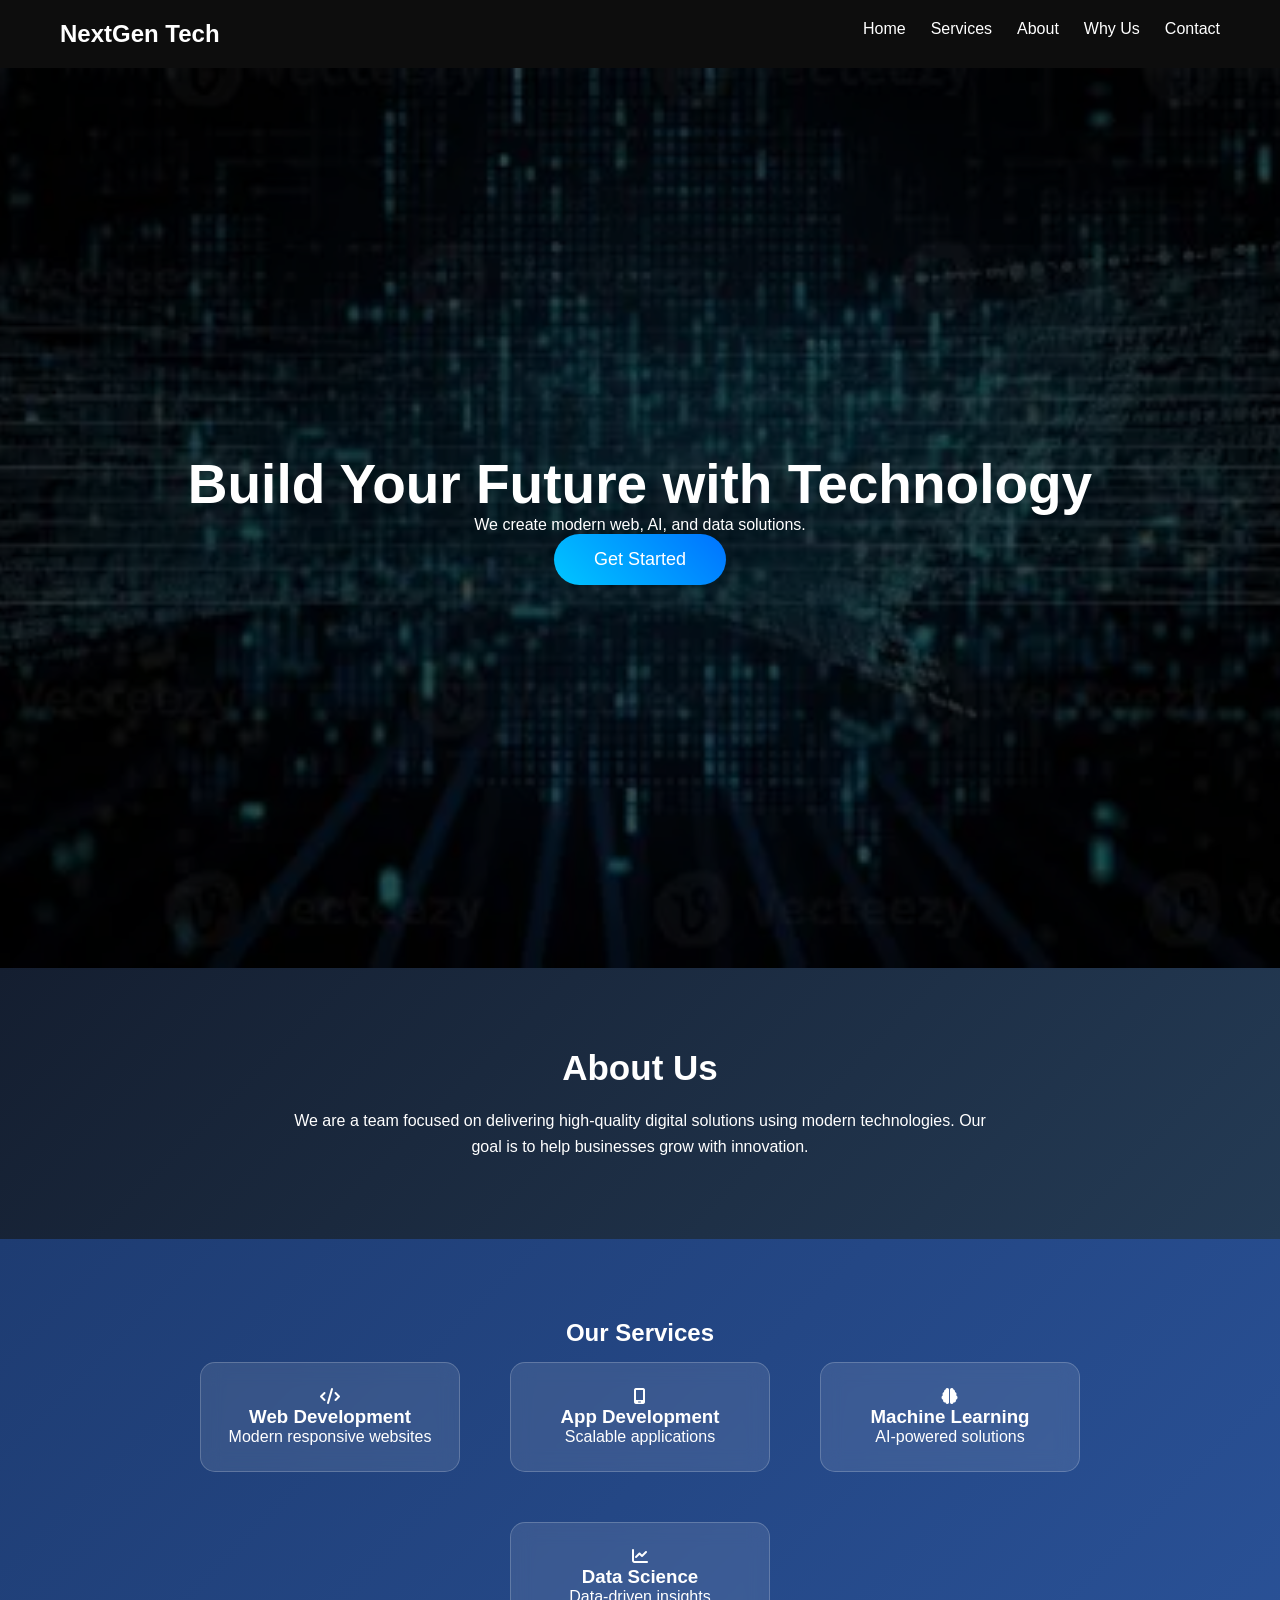
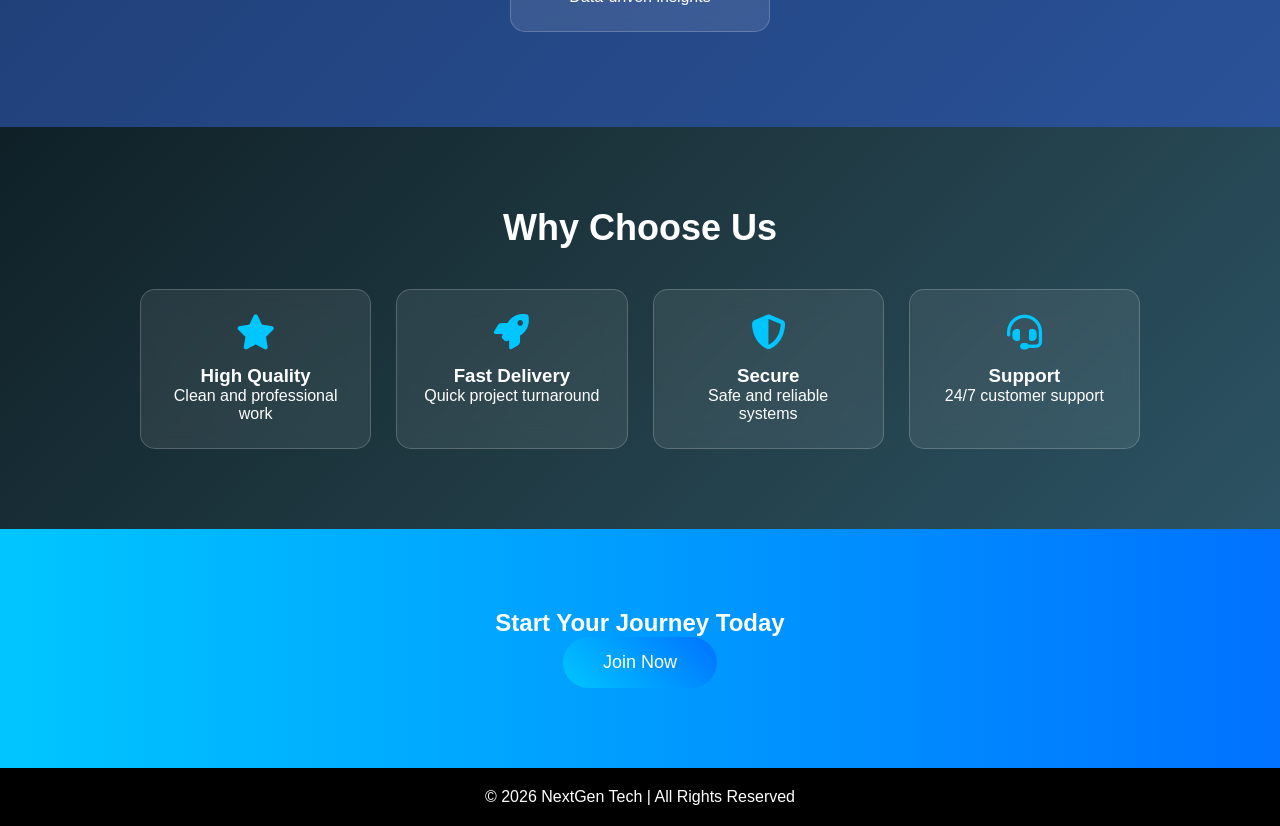
<file: Level1_Task2_LandingPage/index.html>
<!DOCTYPE html>
<html lang="en">
<head>
    <meta charset="UTF-8">
    <meta name="viewport" content="width=device-width, initial-scale=1.0">
    <title>NextGen Tech</title>

    <!-- CSS -->
    <link rel="stylesheet" href="style.css">

    <!-- ICONS -->
    <link rel="stylesheet" href="https://cdnjs.cloudflare.com/ajax/libs/font-awesome/6.5.0/css/all.min.css">
</head>
<body>

<!-- NAVBAR -->
<nav>
    <h2>NextGen Tech</h2>
    <ul>
        <li><a href="#hero">Home</a></li>
        <li><a href="#services">Services</a></li>
        <li><a href="#about">About</a></li>
        <li><a href="#features">Why Us</a></li>
        <li><a href="#contact">Contact</a></li>
    </ul>
</nav>

<!-- HERO -->
<section id="hero" class="hero fade">
    <div class="overlay"></div>

    <div class="hero-content">
        <h1>Build Your Future with Technology</h1>
        <p>We create modern web, AI, and data solutions.</p>
        <button class="btn">Get Started</button>
    </div>
</section>

<!-- ABOUT -->
<section id="about" class="about fade">
    <h2>About Us</h2>
    <p>
        We are a team focused on delivering high-quality digital solutions using modern technologies.
        Our goal is to help businesses grow with innovation.
    </p>
</section>

<!-- SERVICES -->
<section id="services" class="services fade">
    <h2>Our Services</h2>

    <div class="cards">

        <div class="card fade">
            <i class="fa-solid fa-code"></i>
            <h3>Web Development</h3>
            <p>Modern responsive websites</p>
        </div>

        <div class="card fade">
            <i class="fa-solid fa-mobile-screen"></i>
            <h3>App Development</h3>
            <p>Scalable applications</p>
        </div>

        <div class="card fade">
            <i class="fa-solid fa-brain"></i>
            <h3>Machine Learning</h3>
            <p>AI-powered solutions</p>
        </div>

        <div class="card fade">
            <i class="fa-solid fa-chart-line"></i>
            <h3>Data Science</h3>
            <p>Data-driven insights</p>
        </div>

    </div>
</section>



<!-- FEATURES -->
<section id="features" class="features fade">
    <h2>Why Choose Us</h2>

    <div class="cards">

        <div class="card fade">
            <i class="fa-solid fa-star"></i>
            <h3>High Quality</h3>
            <p>Clean and professional work</p>
        </div>

        <div class="card fade">
            <i class="fa-solid fa-rocket"></i>
            <h3>Fast Delivery</h3>
            <p>Quick project turnaround</p>
        </div>

        <div class="card fade">
            <i class="fa-solid fa-shield-halved"></i>
            <h3>Secure</h3>
            <p>Safe and reliable systems</p>
        </div>

        <div class="card fade">
            <i class="fa-solid fa-headset"></i>
            <h3>Support</h3>
            <p>24/7 customer support</p>
        </div>

    </div>
</section>

<!-- CTA (CONTACT) -->
<section id="contact" class="cta fade">
    <h2>Start Your Journey Today</h2>
    <button class="btn">Join Now</button>
</section>

<!-- FOOTER -->
<footer>
    <p>© 2026 NextGen Tech | All Rights Reserved</p>
</footer>

<!-- SCROLL ANIMATION SCRIPT -->
<script>
const elements = document.querySelectorAll('.fade');

window.addEventListener('scroll', () => {
    elements.forEach(el => {
        const top = el.getBoundingClientRect().top;

        if (top < window.innerHeight - 100) {
            el.classList.add('show');
        }
    });
});
</script>

</body>
</html>
</file>
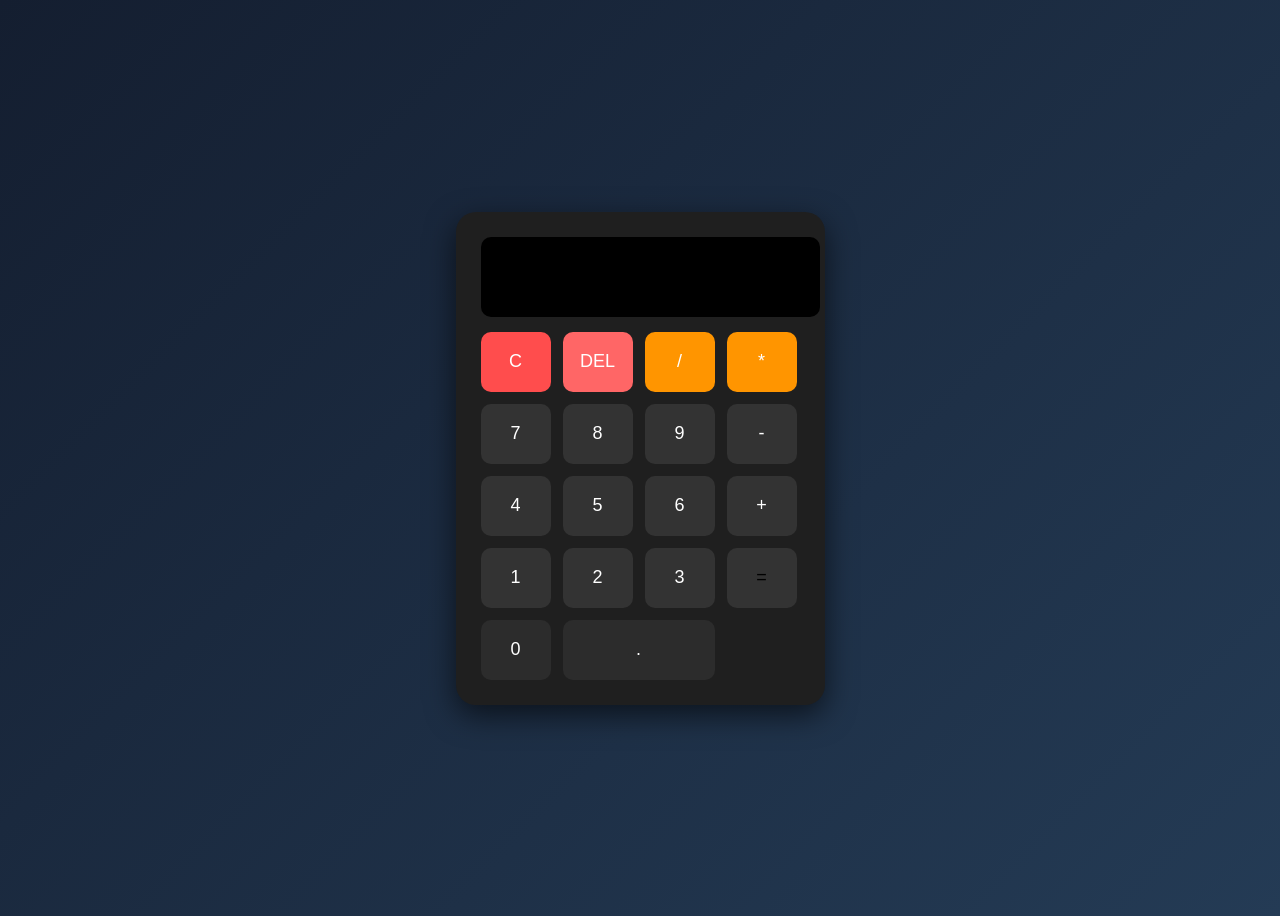
<file: Level1_Task3_Calculator/index.html>
<!DOCTYPE html>
<html lang="en">
<head>
    <meta charset="UTF-8">
    <meta name="viewport" content="width=device-width, initial-scale=1.0">
    <title>Calculator</title>
    <link rel="stylesheet" href="style.css">
</head>
<body>

<div class="calculator">
    
    <input type="text" id="display" readonly>

    <div class="buttons">
        <button onclick="clearDisplay()">C</button>
        <button onclick="deleteLast()">DEL</button>
        <button onclick="append('/')">/</button>
        <button onclick="append('*')">*</button>

        <button onclick="append('7')">7</button>
        <button onclick="append('8')">8</button>
        <button onclick="append('9')">9</button>
        <button onclick="append('-')">-</button>

        <button onclick="append('4')">4</button>
        <button onclick="append('5')">5</button>
        <button onclick="append('6')">6</button>
        <button onclick="append('+')">+</button>

        <button onclick="append('1')">1</button>
        <button onclick="append('2')">2</button>
        <button onclick="append('3')">3</button>
        <button onclick="calculate()">=</button>

        <button onclick="append('0')">0</button>
        <button onclick="append('.')">.</button>
    </div>

</div>

<script src="script.js"></script>
</body>
</html>
</file>
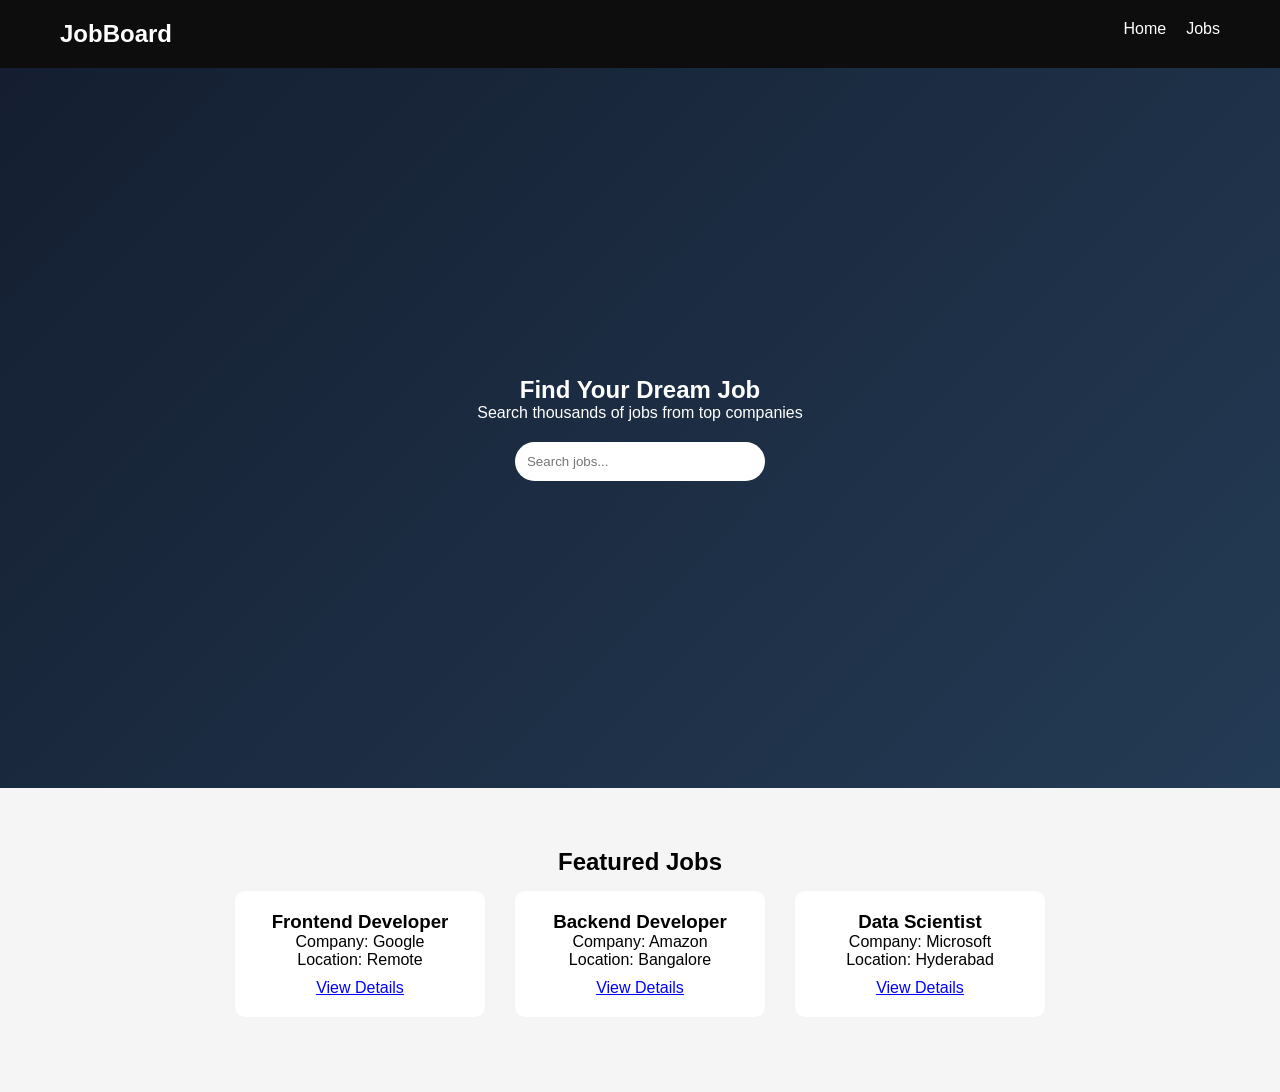
<file: Level2_Task1_JobBoard/index.html>
<!DOCTYPE html>
<html lang="en">
<head>
    <meta charset="UTF-8">
    <meta name="viewport" content="width=device-width, initial-scale=1.0">
    <title>Job Board</title>

    <link rel="stylesheet" href="style.css">
</head>
<body>

<!-- NAVBAR -->
<nav>
    <h2>JobBoard</h2>
    <ul>
        <li><a href="index.html">Home</a></li>
        <li><a href="jobs.html">Jobs</a></li>
    </ul>
</nav>

<!-- HERO -->
<section class="hero">
    <div class="overlay"></div>

    <div class="hero-content">
        <h1>Find Your Dream Job</h1>
        <p>Search thousands of jobs from top companies</p>

        <input type="text" placeholder="Search jobs..." id="searchBox">
    </div>
</section>

<!-- FEATURED JOBS -->
<section class="jobs">
    <h2>Featured Jobs</h2>

    <div class="job-container">

        <div class="job-card">
            <h3>Frontend Developer</h3>
            <p>Company: Google</p>
            <p>Location: Remote</p>
            <a href="job-details.html">View Details</a>
        </div>

        <div class="job-card">
            <h3>Backend Developer</h3>
            <p>Company: Amazon</p>
            <p>Location: Bangalore</p>
            <a href="job-details.html">View Details</a>
        </div>

        <div class="job-card">
            <h3>Data Scientist</h3>
            <p>Company: Microsoft</p>
            <p>Location: Hyderabad</p>
            <a href="job-details.html">View Details</a>
        </div>

    </div>
</section>

</body>
</html>
</file>
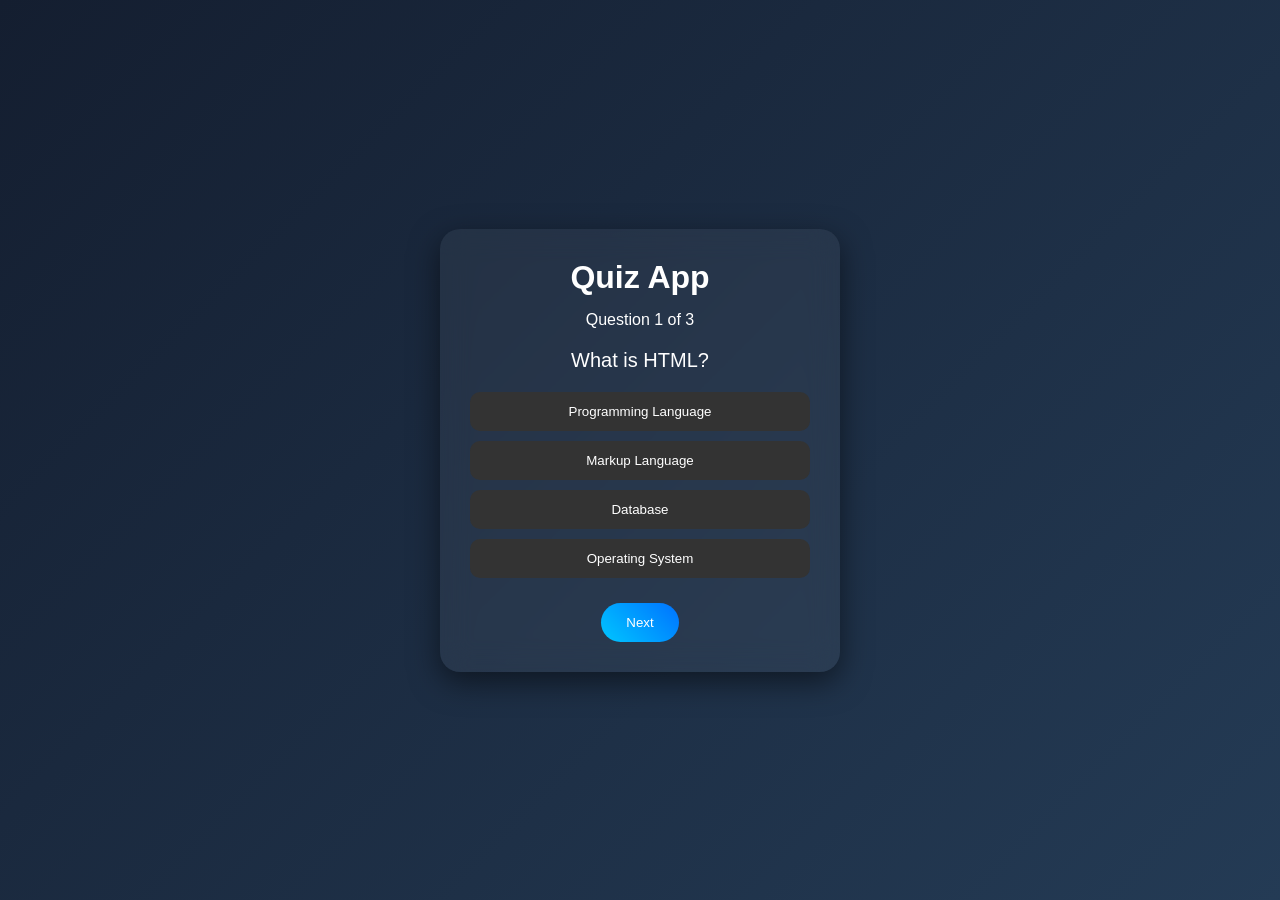
<file: Level2_Task2_QuizApp/index.html>
<!DOCTYPE html>
<html lang="en">
<head>
    <meta charset="UTF-8">
    <meta name="viewport" content="width=device-width, initial-scale=1.0">
    <title>Quiz App</title>

    <link rel="stylesheet" href="style.css">
</head>
<body>

<div class="quiz-container">

    <h1>Quiz App</h1>
    <p id="progress"></p>

    <div id="question">Question will appear here</div>

    <div id="answers">
        <button class="btn">Answer 1</button>
        <button class="btn">Answer 2</button>
        <button class="btn">Answer 3</button>
        <button class="btn">Answer 4</button>
    </div>

    <button id="nextBtn">Next</button>

</div>

<script src="script.js"></script>
</body>
</html>
</file>
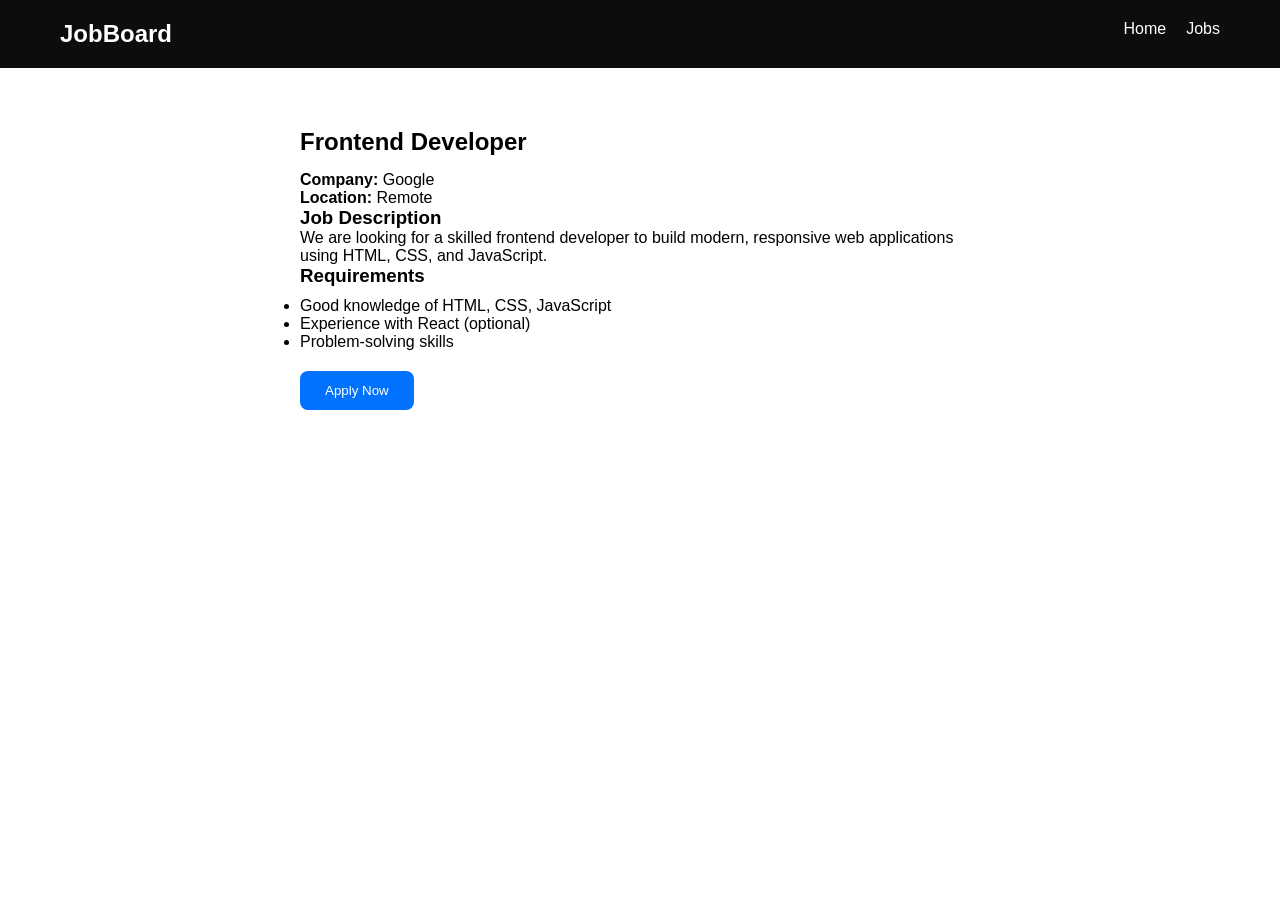
<file: Level2_Task1_JobBoard/job-details.html>
<!DOCTYPE html>
<html lang="en">
<head>
    <meta charset="UTF-8">
    <meta name="viewport" content="width=device-width, initial-scale=1.0">
    <title>Job Details</title>

    <link rel="stylesheet" href="style.css">
</head>
<body>

<!-- NAVBAR -->
<nav>
    <h2>JobBoard</h2>
    <ul>
        <li><a href="index.html">Home</a></li>
        <li><a href="jobs.html">Jobs</a></li>
    </ul>
</nav>

<!-- JOB DETAILS -->
<section class="job-details">
    <h1>Frontend Developer</h1>
    <p><strong>Company:</strong> Google</p>
    <p><strong>Location:</strong> Remote</p>

    <h3>Job Description</h3>
    <p>
        We are looking for a skilled frontend developer to build modern,
        responsive web applications using HTML, CSS, and JavaScript.
    </p>

    <h3>Requirements</h3>
    <ul>
        <li>Good knowledge of HTML, CSS, JavaScript</li>
        <li>Experience with React (optional)</li>
        <li>Problem-solving skills</li>
    </ul>

    <button onclick="showForm()" class="apply-btn">Apply Now</button>
</section>

<!-- APPLY FORM -->
<section class="apply-form" id="applyForm">
    <h2>Apply for this Job</h2>

    <input type="text" placeholder="Your Name">
    <input type="email" placeholder="Your Email">
    <input type="file">

    <button onclick="submitApplication()">Submit</button>
</section>

<script src="script.js"></script>
</body>
</html>
</file>
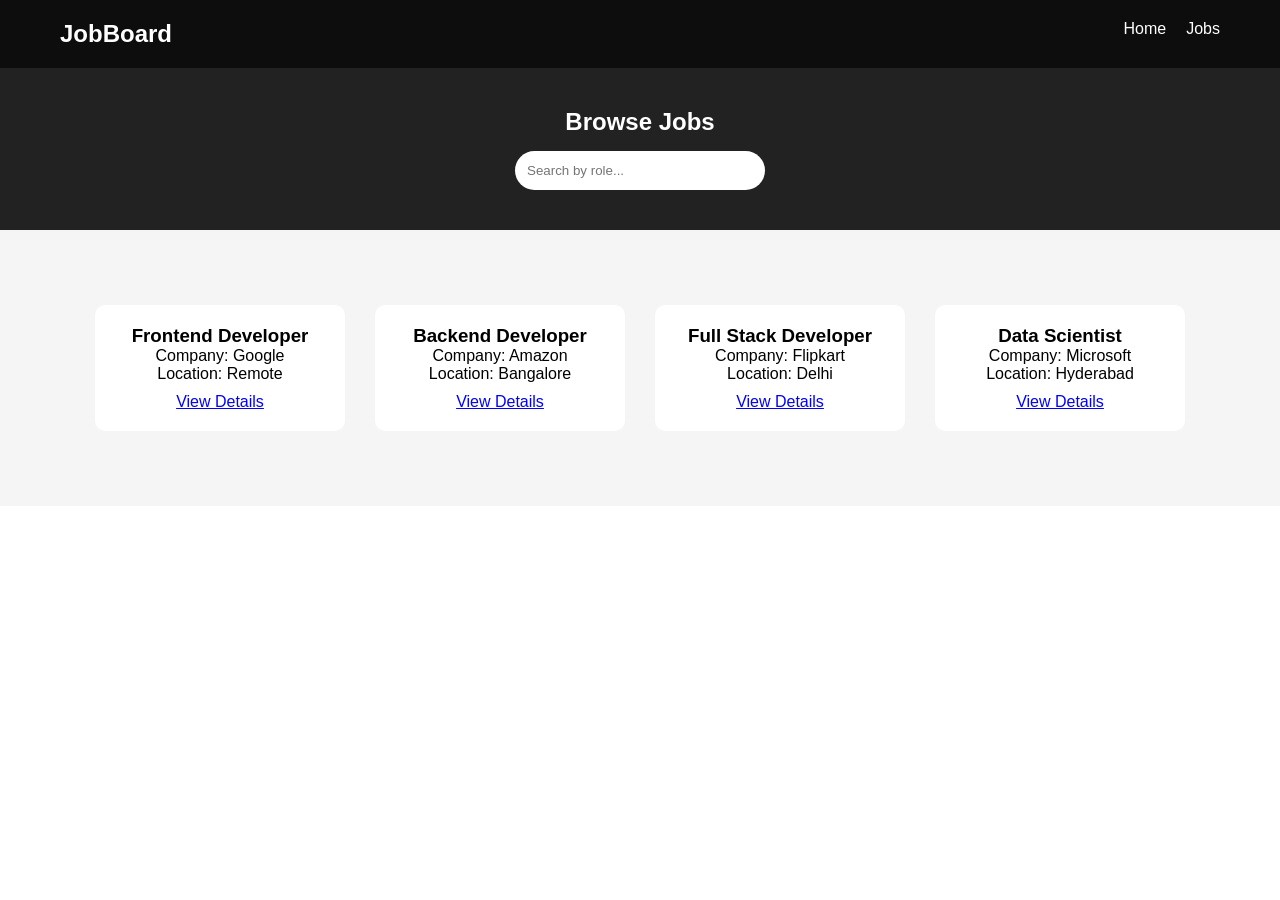
<file: Level2_Task1_JobBoard/jobs.html>
<!DOCTYPE html>
<html lang="en">
<head>
    <meta charset="UTF-8">
    <meta name="viewport" content="width=device-width, initial-scale=1.0">
    <title>All Jobs</title>

    <link rel="stylesheet" href="style.css">
</head>
<body>

<!-- NAVBAR -->
<nav>
    <h2>JobBoard</h2>
    <ul>
        <li><a href="index.html">Home</a></li>
        <li><a href="jobs.html">Jobs</a></li>
    </ul>
</nav>

<!-- SEARCH -->
<section class="search-section">
    <h2>Browse Jobs</h2>
    <input type="text" id="searchInput" placeholder="Search by role...">
</section>

<!-- JOB LIST -->
<section class="jobs">
    <div class="job-container" id="jobList">

        <div class="job-card">
            <h3>Frontend Developer</h3>
            <p>Company: Google</p>
            <p>Location: Remote</p>
            <a href="job-details.html">View Details</a>
        </div>

        <div class="job-card">
            <h3>Backend Developer</h3>
            <p>Company: Amazon</p>
            <p>Location: Bangalore</p>
            <a href="job-details.html">View Details</a>
        </div>

        <div class="job-card">
            <h3>Full Stack Developer</h3>
            <p>Company: Flipkart</p>
            <p>Location: Delhi</p>
            <a href="job-details.html">View Details</a>
        </div>

        <div class="job-card">
            <h3>Data Scientist</h3>
            <p>Company: Microsoft</p>
            <p>Location: Hyderabad</p>
            <a href="job-details.html">View Details</a>
        </div>

    </div>
</section>

<script src="script.js"></script>
</body>
</html>
</file>
<file: Level1_Task2_LandingPage/style.css>
/* GLOBAL */
* {
    margin: 0;
    padding: 0;
    box-sizing: border-box;
    font-family: Arial;
    scroll-behavior: smooth;
}

/* NAVBAR */
nav {
    display: flex;
    justify-content: space-between;
    padding: 20px 60px;
    background: #0d0d0d;
    color: white;
    position: sticky;
    top: 0;
    z-index: 1000;
}

nav ul {
    display: flex;
    list-style: none;
}

nav ul li {
    margin-left: 25px;
}

nav ul li a {
    color: white;
    text-decoration: none;
}

/* HERO */
.hero {
    height: 100vh;
    background: url("images/hero.jpg") no-repeat center/cover;
    position: relative;
}

.overlay {
    position: absolute;
    width: 100%;
    height: 100%;
    background: rgba(0,0,0,0.7);
}

.hero-content {
    position: relative;
    height: 100%;
    display: flex;
    flex-direction: column;
    justify-content: center;
    align-items: center;
    color: white;
    text-align: center;
}

.hero h1 {
    font-size: 55px;
}

/* BUTTON */
.btn {
    padding: 15px 40px;
    background: linear-gradient(45deg, #00c6ff, #0072ff);
    border: none;
    color: white;
    font-size: 18px;
    border-radius: 30px;
    cursor: pointer;
}

/* SERVICES */
.services {
    padding: 80px;
    text-align: center;
    background: linear-gradient(135deg, #1e3c72, #2a5298);
    color: white;
}

.cards {
    display: flex;
    justify-content: center;
    flex-wrap: wrap; /* THIS FIXES ONE LINE ISSUE */
    gap: 20px;
}

.services .card {
    width: 260px;
    margin: 15px;
    padding: 25px;
    border-radius: 15px;

    background: rgba(255,255,255,0.1);
    backdrop-filter: blur(10px);

    border: 1px solid rgba(255,255,255,0.2);
    color: white;

    transition: 0.3s;
}

.services .card:hover {
    transform: translateY(-10px);
    background: linear-gradient(45deg, #00c6ff, #0072ff);
}

.about {
    padding: 80px;
    text-align: center;
    background: linear-gradient(135deg, #141e30, #243b55);
    color: white;
}

.about h2 {
    font-size: 35px;
    margin-bottom: 20px;
}

.about p {
    max-width: 700px;
    margin: auto;
    line-height: 1.6;
}

/* FEATURES SECTION FINAL */
.features {
    padding: 80px;
    text-align: center;
    background: linear-gradient(135deg, #0f2027, #203a43, #2c5364);
    color: white;
}

/* GRID LAYOUT (KEY FIX) */
.features .cards {
    display: grid;
    grid-template-columns: repeat(auto-fit, minmax(220px, 1fr));
    gap: 25px;
    max-width: 1000px;
    margin: 40px auto 0 auto; /* CENTER THE WHOLE GRID */
}

/* CARD DESIGN */
.features .card {
    padding: 25px;
    border-radius: 15px;

    background: rgba(255,255,255,0.08);
    backdrop-filter: blur(12px);

    border: 1px solid rgba(255,255,255,0.2);

    text-align: center;
    transition: 0.4s;
}

/* ICON */
.features .card i {
    font-size: 35px;
    margin-bottom: 15px;
    color: #00c6ff;
}

/* HOVER */
.features .card:hover {
    transform: translateY(-10px) scale(1.05);
    background: linear-gradient(45deg, #00c6ff, #0072ff);
}

/* TITLE */
.features h2 {
    font-size: 36px;
}
/* CTA */
.cta {
    padding: 80px;
    text-align: center;
    background: linear-gradient(to right, #00c6ff, #0072ff);
    color: white;
}

/* FOOTER */
footer {
    padding: 20px;
    text-align: center;
    background: black;
    color: white;
}

/* SCROLL ANIMATION */
.fade {
    opacity: 0;
    transform: translateY(30px);
    transition: 1s;
}

.fade.show {
    opacity: 1;
    transform: translateY(0);
}

/* RESPONSIVE */
@media(max-width: 768px) {
    .hero h1 {
        font-size: 30px;
    }

    nav ul {
        display: none;
    }
}
</file>
<file: Level1_Task3_Calculator/style.css>
/* BODY BACKGROUND */
body {
    display: flex;
    justify-content: center;
    align-items: center;
    height: 100vh;
    
    background: linear-gradient(135deg, #141e30, #243b55);
    font-family: Arial;
}

/* CALCULATOR BOX */
.calculator {
    background: #1f1f1f;
    padding: 25px;
    border-radius: 20px;

    box-shadow: 0 10px 30px rgba(0,0,0,0.6);
}

/* DISPLAY */
#display {
    width: 100%;
    height: 60px;
    margin-bottom: 15px;

    font-size: 24px;
    padding: 10px;

    border: none;
    border-radius: 10px;

    background: #000;
    color: #00ffcc;
    text-align: right;
}

/* BUTTON GRID */
.buttons {
    display: grid;
    grid-template-columns: repeat(4, 70px);
    gap: 12px;
}

/* ALL BUTTONS */
button {
    height: 60px;
    font-size: 18px;
    border: none;
    border-radius: 10px;

    cursor: pointer;
    transition: 0.3s;

    background: #2c2c2c;
    color: white;
}

/* HOVER EFFECT */
button:hover {
    transform: scale(1.1);
}

/* NUMBER BUTTONS */
button:nth-child(n+5):nth-child(-n+16) {
    background: #333;
}

/* OPERATOR BUTTONS */
button:nth-child(3),
button:nth-child(4),
button:nth-child(8),
button:nth-child(12),
button:nth-child(16) {
    background: #ff9500;
}

/* EQUAL BUTTON */
button:nth-child(16) {
    background: #00c6ff;
    color: black;
}

/* CLEAR BUTTON */
button:nth-child(1) {
    background: #ff4d4d;
}

/* DELETE BUTTON */
button:nth-child(2) {
    background: #ff6666;
}

/* ZERO BUTTON (optional stretch) */
button:last-child {
    grid-column: span 2;
}
</file>
<file: Level2_Task1_JobBoard/style.css>
/* GLOBAL */
* {
    margin: 0;
    padding: 0;
    box-sizing: border-box;
    font-family: Arial;
}

/* NAVBAR */
nav {
    display: flex;
    justify-content: space-between;
    padding: 20px 60px;
    background: #0d0d0d;
    color: white;
}

nav ul {
    display: flex;
    list-style: none;
}

nav ul li {
    margin-left: 20px;
}

nav ul li a {
    color: white;
    text-decoration: none;
}

/* HERO */
.hero {
    height: 80vh;
    background: linear-gradient(135deg, #141e30, #243b55);
    display: flex;
    justify-content: center;
    align-items: center;
    color: white;
    text-align: center;
}

.hero input {
    margin-top: 20px;
    padding: 12px;
    width: 250px;
    border-radius: 20px;
    border: none;
}

/* JOB SECTION */
.jobs {
    padding: 60px;
    text-align: center;
    background: #f5f5f5;
}

.job-container {
    display: flex;
    justify-content: center;
    flex-wrap: wrap;
}

.job-card {
    width: 250px;
    margin: 15px;
    padding: 20px;
    background: white;
    border-radius: 10px;
    transition: 0.3s;
}

.job-card:hover {
    transform: translateY(-10px);
}

.job-card a {
    display: inline-block;
    margin-top: 10px;
    color: blue;
}

/* SEARCH SECTION */
.search-section {
    padding: 40px;
    text-align: center;
    background: #222;
    color: white;
}

.search-section input {
    margin-top: 15px;
    padding: 12px;
    width: 250px;
    border-radius: 20px;
    border: none;
}

/* JOB DETAILS */
.job-details {
    padding: 60px;
    max-width: 800px;
    margin: auto;
}

.job-details h1 {
    margin-bottom: 15px;
}

.job-details ul {
    margin-top: 10px;
}

/* APPLY BUTTON */
.apply-btn {
    margin-top: 20px;
    padding: 12px 25px;
    background: #0072ff;
    color: white;
    border: none;
    cursor: pointer;
    border-radius: 8px;
}

/* FORM */
.apply-form {
    display: none;
    padding: 40px;
    text-align: center;
    background: #f5f5f5;
}

.apply-form input {
    display: block;
    margin: 10px auto;
    padding: 10px;
    width: 250px;
}
</file>
<file: Level2_Task2_QuizApp/style.css>
/* GLOBAL */
* {
    margin: 0;
    padding: 0;
    box-sizing: border-box;
    font-family: Arial;
}

/* BODY */
body {
    display: flex;
    justify-content: center;
    align-items: center;
    height: 100vh;

    background: linear-gradient(135deg, #141e30, #243b55);
}

/* CONTAINER */
.quiz-container {
    background: rgba(255, 255, 255, 0.05);
    backdrop-filter: blur(15px);

    padding: 30px;
    border-radius: 20px;

    width: 400px;
    text-align: center;
    color: white;

    box-shadow: 0 10px 30px rgba(0,0,0,0.5);
}

/* TITLE */
.quiz-container h1 {
    margin-bottom: 15px;
}

/* QUESTION */
#question {
    margin: 20px 0;
    font-size: 20px;
}

/* ANSWER BUTTONS */
.btn {
    display: block;
    width: 100%;
    margin: 10px 0;
    padding: 12px;

    border: none;
    border-radius: 10px;

    cursor: pointer;
    background: rgba(255,255,255,0.1);
    color: white;

    transition: 0.3s;
}

/* HOVER EFFECT */
.btn:hover {
    transform: scale(1.05);
    background: #00c6ff;
}

/* NEXT BUTTON */
#nextBtn {
    margin-top: 15px;
    padding: 12px 25px;

    background: linear-gradient(45deg, #00c6ff, #0072ff);
    border: none;
    color: white;

    border-radius: 25px;
    cursor: pointer;

    transition: 0.3s;
}

#nextBtn:hover {
    transform: scale(1.1);
}

/* RESULT TEXT */
.quiz-container h2 {
    margin-top: 20px;
    font-size: 24px;
}
</file>
